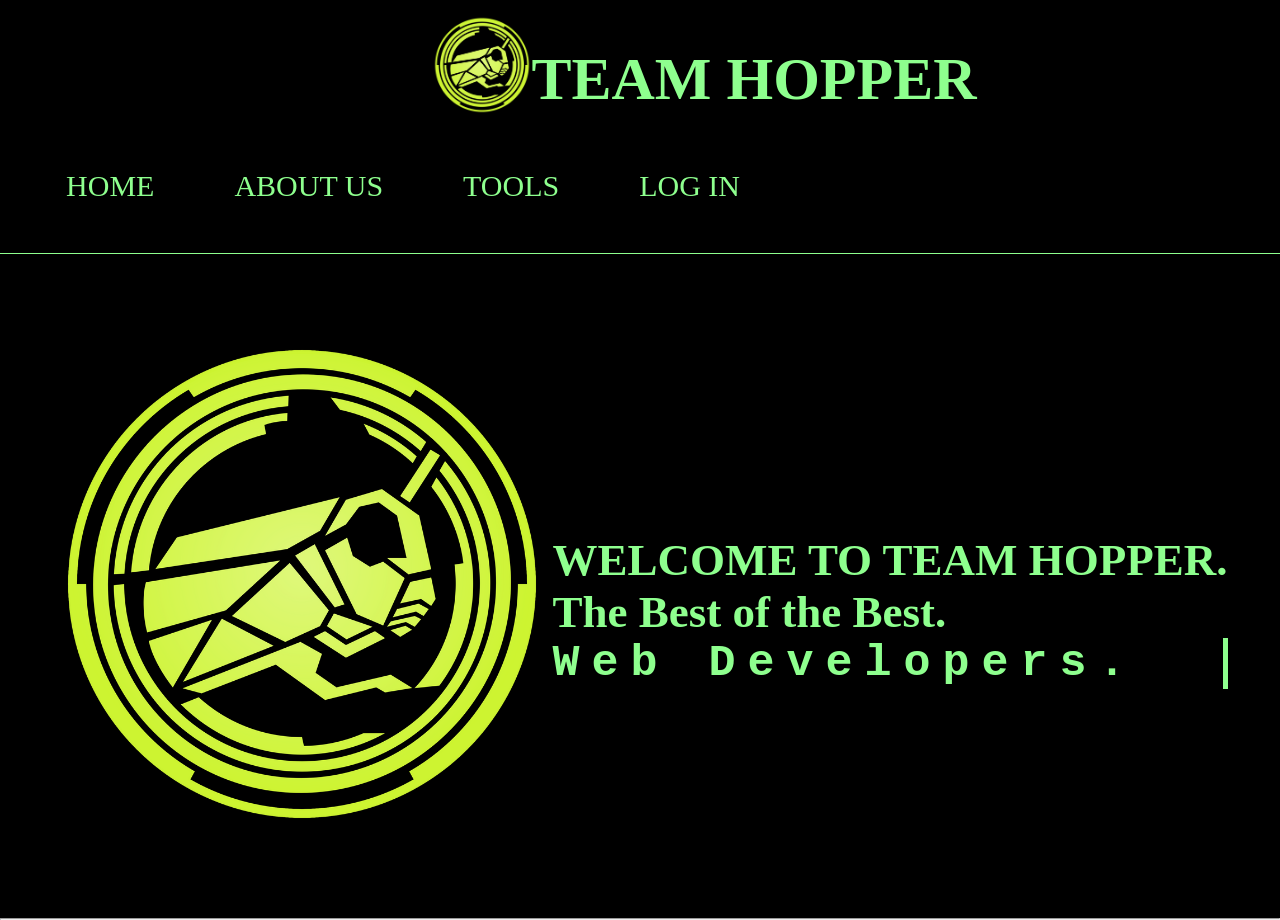
<file: index.html>
<!DOCTYPE html>
<html lang="en">
<head>
    <meta charset="UTF-8">
    <meta name="viewport" content="width=device-width, initial-scale=1.0">
    <title>HOME</title>
    <link rel="stylesheet" href="home.css">
    <link rel="icon" type="img/png" href="hooper.png">
    
</head>
<body>
    <div>

        <nav class="navbar">
        
            <div class="con-header">
            <div>
                <img src="hooper.png" class="header-logo">
            </div>
            
            <header>
                <h1 style=" font-family: cursive;  font-size: 60px; color: #8eff8e;">TEAM HOPPER</h1>
            </header>
            </div>
    <div class="con-select">
        <ul class="main-select">
        <li><a href="index.html">HOME</a></li>
            <li><a href="team.html">ABOUT US</a></li>
            <li><a href="TOOLS.html">TOOLS</a></li>
            <li><a href="" onclick="alert('Log in is under maintenance')">LOG IN</a></li>
            </ul>
        </div>
        
    </nav>
    </div>
    

    <div class="con-img-desc">
        <div class="con-img">
            <img src="hooper.png" class="logo">
        </div>
        <h3 class="h3">
            <p>WELCOME TO TEAM HOPPER.</p>
            <P>The Best of the Best.</P>
            <p class="typing">Web Developers.</p>
        </h3>
        
    </div>

<hr style="background: #00ff00;">
       
</body>
</html>
</file>
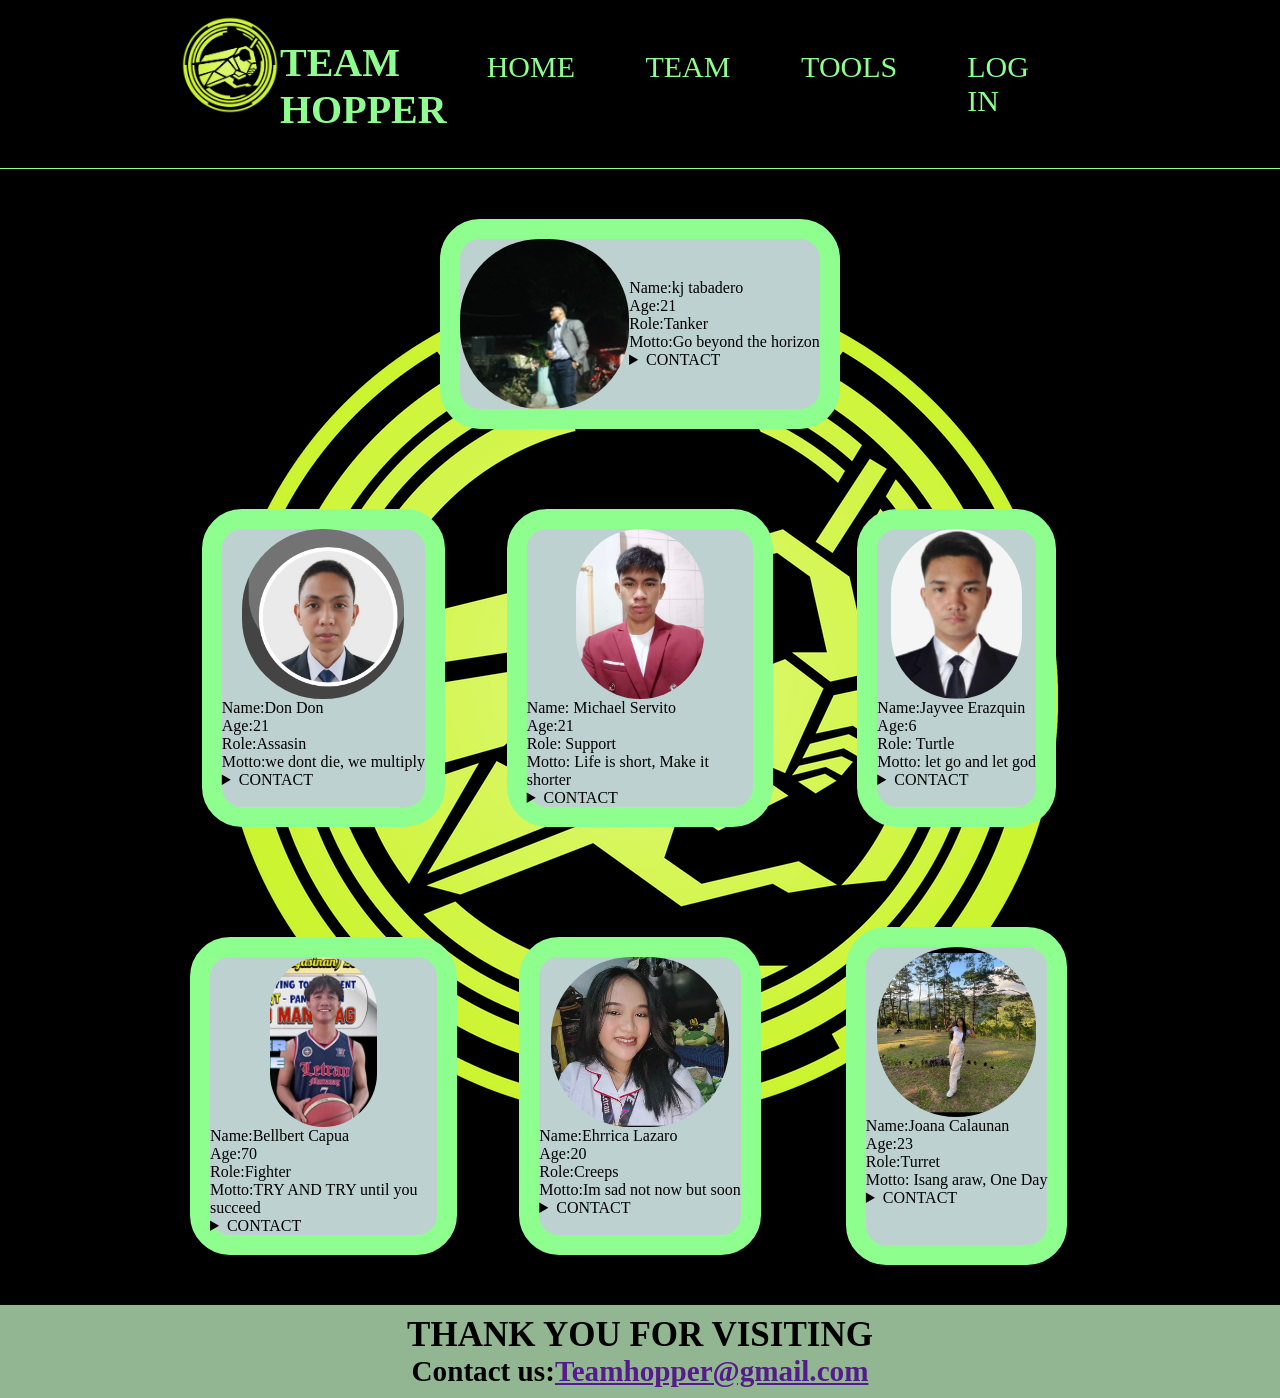
<file: team.html>
<!DOCTYPE html>
<html lang="en">
<head>
    <meta charset="UTF-8">
    <meta name="viewport" content="width=device-width, initial-scale=1.0">
    <title>TEAM PORTFOLIO</title>
    <link rel="stylesheet" href="team.css">
    <link rel="icon" type="img/png" href="hooper.png">
    
</head>
<body>
    <div>
        <nav class="navbar">
        
            <div class="con-header">
                <div>
                    <img src="hooper.png" class="header-logo">
                </div>
            
                <header>
                    <h1 style="  font-family: cursive;  font-size: 40px; color: #8eff8e;">TEAM HOPPER</h1>
                </header>
            </div>
           

    <div class="con-select">
        <ul class="main-select">
            <li><a href="index.html">HOME</a></li>
            <li><a href="team.html">TEAM</a></li>
            <li><a href="TOOLS.html">TOOLS</a></li>
            <li><a href="" onclick="alert('Log in is under maintenance')">LOG IN</a></li>
         </ul>
    </div>
    </div>
  

        <div class="leader">
            <div class="con-kj">
            <img src="kj.jpg" class="kj-img" >
             </div>

            <div> 
            <p>Name:kj tabadero</p>
            <p>Age:21</p>
            <p>Role:Tanker</p>
            <p>Motto:Go beyond the horizon</p>

             <details >
                <summary>CONTACT</summary>
                <a href="https://www.facebook.com/"><img src="fblogo.png" style="height: 50px; border-radius: 15px;"></a>
                <a href="https://www.instagram.com/"><img src="iglogo.jpeg" style="height: 50px; border-radius: 15px;"></a>
                <a href="https://x.com/"><img src="twitterlogo.png" style="height: 50px; border-radius: 15px;"></a>
            </details>
            </div>
            
       
        
        </div>



    <div class="container">

         <div class="mem1">

            <div class="con-don">
                <img src="don.jpg" class="don-img" >
            </div>
        

            <div> 
            <p>Name:Don Don</p>
            <p>Age:21</p>
            <p>Role:Assasin</p>
            <p>Motto:we dont die, we multiply</p>

              <details >
                <summary>CONTACT</summary>
                <a href="https://www.facebook.com/"><img src="fblogo.png" style="height: 50px; border-radius: 15px;"></a>
                <a href="https://www.instagram.com/"><img src="iglogo.jpeg" style="height: 50px; border-radius: 15px;"></a>
                <a href="https://x.com/"><img src="twitterlogo.png" style="height: 50px; border-radius: 15px;"></a>
            </details>
            </div>
             
            </div>

             
            
            

            
          

           


        <div class="mem2">
            <div class="con-mike">
                <img src="mike.jpeg" class="mike-img" >
            </div>
            <div> 
            <p>Name: Michael Servito</p>
            <p>Age:21</p>
            <p>Role: Support</p>
            <p>Motto: Life is short, Make it shorter</p>

              <details >
                <summary>CONTACT</summary>
                <a href="https://www.facebook.com/"><img src="fblogo.png" style="height: 50px; border-radius: 15px;"></a>
                <a href="https://www.instagram.com/"><img src="iglogo.jpeg" style="height: 50px; border-radius: 15px;"></a>
                <a href="https://x.com/"><img src="twitterlogo.png" style="height: 50px; border-radius: 15px;"></a>
            </details>
            </div>
        </div>



        <div class="mem3">
                <div class="con-jayve">
                    <img src="jayve.jpeg" class="jayve-img" >
                </div>
            <div> 
            <p>Name:Jayvee Erazquin</p>
            <p>Age:6</p>
            <p>Role: Turtle</p>
            <p>Motto: let go and let god</p>

              <details >
                <summary>CONTACT</summary>
                <a href="https://www.facebook.com/"><img src="fblogo.png" style="height: 50px; border-radius: 15px;"></a>
                <a href="https://www.instagram.com/"><img src="iglogo.jpeg" style="height: 50px; border-radius: 15px;"></a>
                <a href="https://x.com/"><img src="twitterlogo.png" style="height: 50px; border-radius: 15px;"></a>
            </details>
            </div>
        </div>



        <div class="mem4">
                <div class="con-belbert">
                    <img src="belbert.jpg" class="belbert-img" >
                </div>
            <div> 
            <p>Name:Bellbert Capua</p>
            <p>Age:70</p>
            <p>Role:Fighter</p>
            <p>Motto:TRY AND TRY until you succeed</p>

              <details >
                <summary>CONTACT</summary>
                <a href="https://www.facebook.com/"><img src="fblogo.png" style="height: 50px; border-radius: 15px;"></a>
                <a href="https://www.instagram.com/"><img src="iglogo.jpeg" style="height: 50px; border-radius: 15px;"></a>
                <a href="https://x.com/"><img src="twitterlogo.png" style="height: 50px; border-radius: 15px;"></a>
            </details>
            </div>
        </div>




        <div class="mem5">
                <div class="con-lazaro">
                    <img src="lazaro.jpeg" class="lazaro-img" >
                </div>
                <div> 
                <p>Name:Ehrrica Lazaro</p>
                <p>Age:20</p>
                <p>Role:Creeps</p>
                <p>Motto:Im sad not now but soon</p>

                <details >
                <summary>CONTACT</summary>
                <a href="https://www.facebook.com/"><img src="fblogo.png" style="height: 50px; border-radius: 15px;"></a>
                <a href="https://www.instagram.com/"><img src="iglogo.jpeg" style="height: 50px; border-radius: 15px;"></a>
                <a href="https://x.com/"><img src="twitterlogo.png" style="height: 50px; border-radius: 15px;"></a>
            </details>
            </div>
         </div>




         <div class="mem6">
            <div class="con-joana">
                <img src="joana.jpg" class="joana-img" >
            </div>

            
            <div> 
            <p>Name:Joana  Calaunan</p>
            <p>Age:23</p>
            <p>Role:Turret</p>
            <p>Motto: Isang araw, One Day</p>
               <details >
                <summary>CONTACT</summary>
                <a href="https://www.facebook.com/"><img src="fblogo.png" style="height: 50px; border-radius: 15px;"></a>
                <a href="https://www.instagram.com/"><img src="iglogo.jpeg" style="height: 50px; border-radius: 15px;"></a>
                <a href="https://x.com/"><img src="twitterlogo.png" style="height: 50px; border-radius: 15px;"></a>
            </details>
            </div>
            </div>
            
    </div>


<footer class="footer">THANK YOU FOR VISITING
    <small>
        <p>
           Contact us:<a href="">Teamhopper@gmail.com</a>
        </p>
    </small>
</footer>

</body>
</html>
</file>
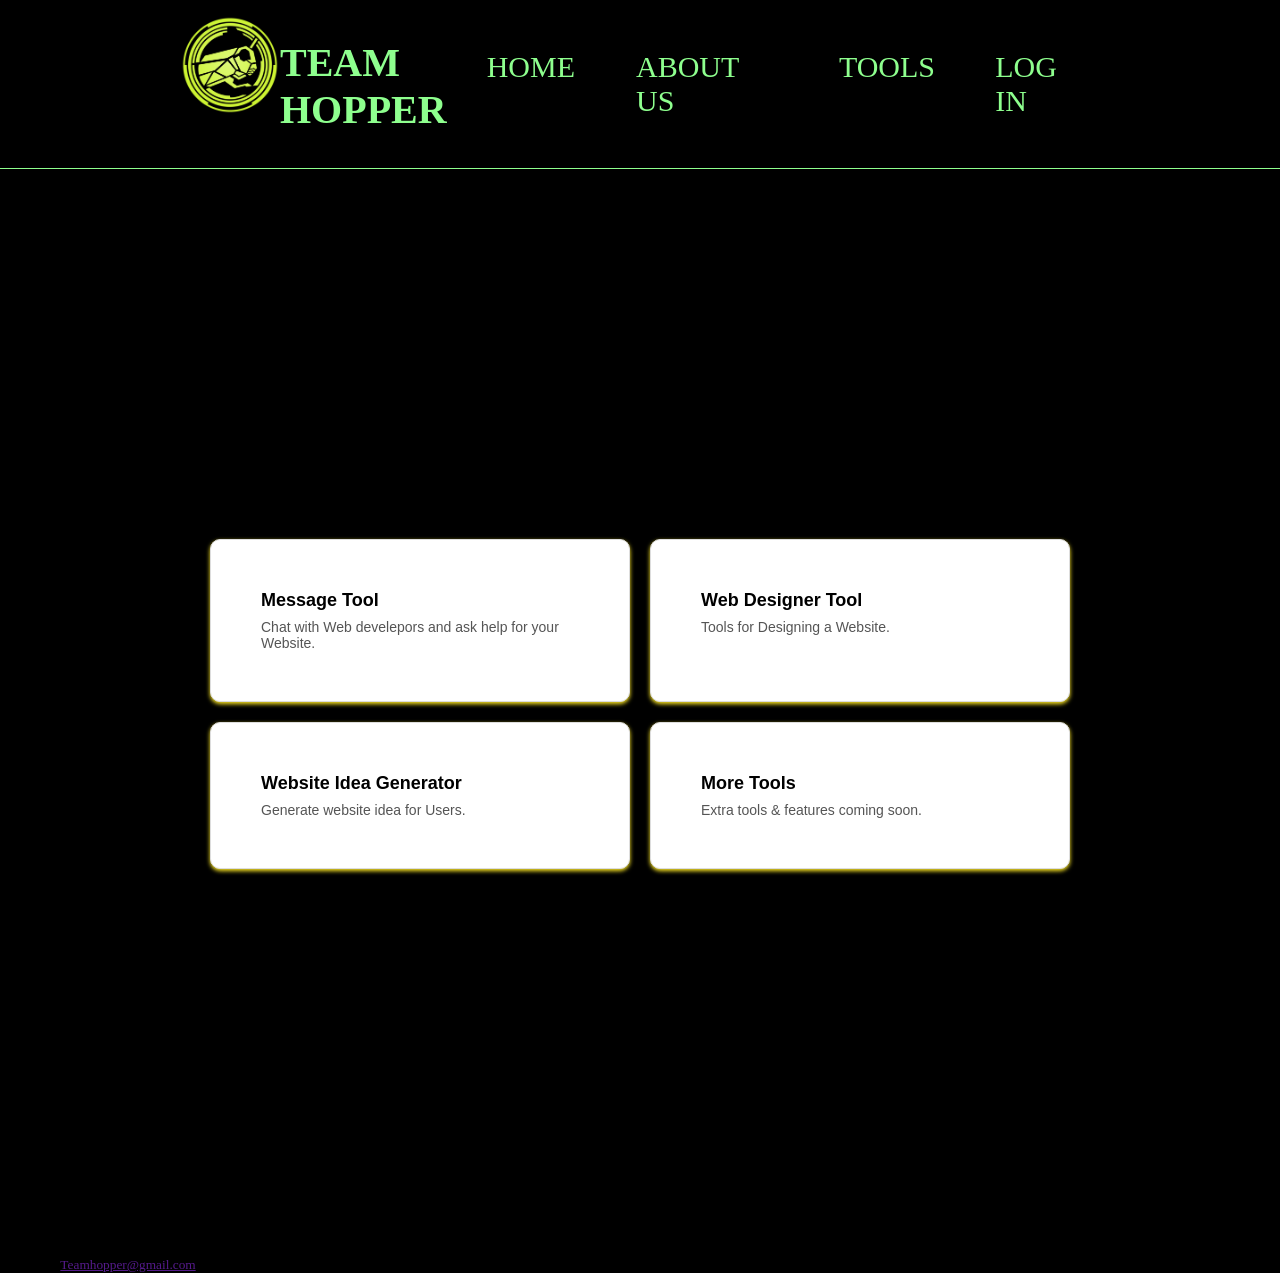
<file: TOOLS.html>
<!DOCTYPE html>
<html lang="en">
<head>
    <meta charset="UTF-8">
    <meta name="viewport" content="width=device-width, initial-scale=1.0">
    <title>TOOLS</title>
    <link rel="stylesheet" href="tools.css">
    <link rel="icon" type="img/png" href="hooper.png">
</head>
<body>
    <div>

        <nav class="navbar">
        
            <div class="con-header">
            <div>
                <img src="hooper.png" class="header-logo">
            </div>
            
            <header>
                <h1 style="  font-family: cursive;  font-size: 40px; color: #8eff8e;">TEAM HOPPER</h1>
            </header>
            </div>
    <div class="con-select">
        <ul class="main-select">
        <li><a href="index.html">HOME</a></li>
            <li><a href="team.html">ABOUT US</a></li>
            <li><a href="TOOLS.html">TOOLS</a></li>
            <li><a href="" onclick="alert('Log in is under maintenance')">LOG IN</a></li>
            </ul>
        </div>
        
    </nav>
    </div>
    

  

<div class="tools-grid">
    <div class="tool-card" onclick="alert('Message Tool Coming Soon!')">
        <div class="tool-title">Message Tool</div>
        <div class="tool-desc">Chat with Web develepors and ask help for your Website.</div>
    </div>

    <div class="tool-card" onclick="alert(' Designer Tool Coming Soon!')">
        <div class="tool-title">Web Designer Tool</div>
        <div class="tool-desc">Tools for Designing a Website.</div>
    </div>

    <div class="tool-card" onclick="alert('Website Idea Generator Coming Soon!')">
        <div class="tool-title">Website Idea Generator</div>
        <div class="tool-desc">Generate website idea for Users.</div>
    </div>

    <div class="tool-card" onclick="alert('More Tools Coming Soon!')">
        <div class="tool-title">More Tools</div>
        <div class="tool-desc">Extra tools & features coming soon.</div>
    </div>
</div>

<footer class="footer">THANK YOU FOR VISITING
    <small>
        <p>
           Contact us:<a href="">Teamhopper@gmail.com</a>
        </p>
    </small>
</footer>

</body>
</html>
</file>
<file: home.css>
*{
    margin: 0;
    padding: 0;
    box-sizing: border-box;
}

body{
    font-family: 'Times New Roman', Times, serif;
   
    background-color: black;
    
    
}


.con-select{
   margin: 10px auto;
   
   margin-right: 500px;
}

.main-select{
    display: flex;
}

.navbar{
    display: flex;
    border-bottom:1px solid #8eff8e;
    display: flex;
    justify-content: center;
    flex-wrap: wrap;

}

.navbar li{
    list-style-type: none;
    overflow: hidden;
    

    
}

.navbar a{
    text-decoration: none;
    padding: 40px;
    float: left;
    display: flex;
    color: black;
    font-size: 30px;
    color: #8eff8e;
}


.navbar li:hover{
    animation: zoom .6s forwards;

}

@keyframes zoom{
    100%{transform: scale(1.5,1.5);}
}



.navbar a:hover{
    background:linear-gradient(rgb(230, 255, 8),green) ;
}
.con-HS{
    display: flex;
}


header{
    margin-top: 24px;
}

.con-header{
   margin-left: 10%;
   margin-top: 15px;
   display: flex;
   align-items: center;
}

.header-logo{
    height: 100px;
    animation: rotate 2s infinite linear;
}

@keyframes rotate{
    100%{transform: rotateZ(360deg);}
}


.con-img-desc{
   margin: 80px auto;
   max-width: 1200px;
justify-content: center;
   display: flex; 
   flex-wrap: wrap;
   
}

.logo{
    max-width: auto ;
    height: 500px;
    animation: rotate 3s linear;


}

@keyframes rotate{
    100%{
        transform: rotateZ(360deg);
    }
}

h3{
    margin-top: 200px;
    color: #8eff8e;
    max-width:100%;
    font-size: 45px;
    align-items: center;
}

.typing{
    
    
   
    color: #8eff8e;
    letter-spacing: 12px;
    width: 100%;
    border-right: 5px solid #8eff8e;
    overflow: hidden;
    font-family: monospace;
    white-space: nowrap;
    animation: 
    typing 2s steps(16) infinite alternate ,
  
    cursor .4s infinite;
}


@keyframes typing{

    0%,10%{
        width: 0;
    }

   60%,100%{
        width: 100%;
    }
   

}

@keyframes cursor{
    50%{border-color: transparent;}
}
</file>
<file: team.css>
*{
    margin: 0;
    padding: 0;
    box-sizing: border-box;
}

body{
    font-family: 'Times New Roman', Times, serif;
    background-image: url(hooper.png);
    background-repeat: no-repeat;
    background-position: center;
    background-size: auto;
    background-color: black;
    
    
}



.con-select{
   margin: 10px auto;
   
   margin-right: 500px;
}

.main-select{
    display: flex;
}

.navbar{
    display: flex;
    border-bottom:1px solid #8eff8e;
    display: flex;

}

.navbar li{
    list-style-type: none;
    overflow: hidden;
    

    
}

.navbar a{
    text-decoration: none;
    padding: 40px;
    float: left;
    display: flex;
    color: black;
    font-size: 30px;
    color: #8eff8e;
}


.navbar li:hover{
    animation: zoom .6s forwards;

}

@keyframes zoom{
    100%{transform: scale(1.5,);}
}


.navbar a:hover{
    background:linear-gradient(rgb(230, 255, 8),green);
}

.con-HS{
    display: flex;
}


header{
    margin-top: 24px;
}

.con-header{
   margin-left: 180px;
   margin-top: 15px;
   display: flex;
}

.header-logo{
    height: 100px;
    animation: rotate 2s infinite linear;
}

@keyframes rotate{
    100%{transform: rotateZ(360deg);}
}


.con-img-desc{
   margin: 80px auto;
   max-width: 1200px;
 
   display: flex; 
}




.leader{
    background-color: #bed1d1;
    display: flex;
    justify-content: center;
    align-items: center;
    margin: 50px auto;
    max-width: 400px;
    border-radius: 40px;
    border: 20px solid #8eff8e;
}

.con-kj{
     display: flex;
    justify-content: center;
    align-items: center;
}


.kj-img{
    height: 170px;
    border-radius: 80px;
    

}


.leader:hover{
    animation: zoom .6s forwards;

}

@keyframes zoom{
    100%{transform: scale(2,2);}
}



.container{
    margin: 20px auto;
    width:90%;
    max-width:900px;
    display: grid;
    grid-template-columns: repeat(auto-fill,minmax(250px,1fr));
    gap: 50px;
    
   
}


.mem1{
    background-color: #bed1d1;  
    border-radius: 40px;
    border: 20px solid #8eff8e;
    margin: 30px auto;
    
}

.con-don{
     display: flex;
    justify-content: center;
    align-items: center;
}


.don-img{
    height: 170px;
    border-radius: 80px;
    

}


.mem1:hover{
    animation: zoom .6s forwards;

}

@keyframes zoom{
    100%{transform: scale(2,2);}
}


.mem2{
    background-color: rgb(190, 209, 209);
    border-radius: 40px;
     border: 20px solid #8eff8e;
     margin: 30px auto;
   
}

.con-mike{
     display: flex;
    justify-content: center;
    align-items: center;
}


.mike-img{
    height: 170px;
     border-radius: 80px;

}

.mem2:hover{
    animation: zoom .6s forwards;

}

@keyframes zoom{
    100%{transform: scale(2,2);}
}

.mem3{
    background-color: rgb(190, 209, 209);
    border-radius: 40px;
     border: 20px solid #8eff8e;
     margin: 30px auto;
}

.con-jayve{
     display: flex;
    justify-content: center;
    align-items: center;
}

.jayve-img{
    height: 170px;
    border-radius: 80px;

}


.mem3:hover{
    animation: zoom .6s forwards;

}

@keyframes zoom{
    100%{transform: scale(2,2);}
}

.mem4{
    background-color: rgb(190, 209, 209);
    border-radius: 40px;
     border: 20px solid #8eff8e;
     margin: 30px auto;
}

.con-belbert{
     display: flex;
    justify-content: center;
    align-items: center;
}

.belbert-img{
    height: 170px;
    border-radius: 80px;

}


.mem4:hover{
    animation: zoom .6s forwards;

}

@keyframes zoom{
    100%{transform: scale(2,2);}
}



.mem5{
    background-color: rgb(190, 209, 209);
    border-radius: 40px;
     border: 20px solid #8eff8e;
     margin: 30px auto;
}

.con-lazaro{
     display: flex;
    justify-content: center;
    align-items: center;
}

.lazaro-img{
    height: 170px;
     border-radius: 80px;

}


.mem5:hover{
    animation: zoom .6s forwards;

}

@keyframes zoom{
    100%{transform: scale(2,2);}
}

.mem6{
    background-color: rgb(190, 209, 209);
    border-radius: 40px;
    border: 20px solid #8eff8e;
    margin: 20px auto;
}


.con-joana{
    display: flex;
    justify-content: center;
    align-items: center;

}

.joana-img{
    height: 170px;
    border-radius: 80px;

}


.mem6:hover{
    animation: zoom .6s forwards;

}

@keyframes zoom{
    100%{transform: scale(2,2);}
}

.footer{
    background-color: #92b692;
    font-size: 35px;
    font-weight: bolder;
    padding: 10px;
    width: 100%;
    bottom: 0;
    
    text-align:center ;
}
</file>
<file: tools.css>
*{
    margin: 0;
    padding: 0;
    box-sizing: border-box;
}

body{
    font-family: 'Times New Roman', Times, serif;
   
    background-color: black;
    
    
}


.con-select{
   margin: 10px auto;
   
   margin-right: 500px;
}

.main-select{
    display: flex;
}

.navbar{
    display: flex;
    border-bottom:1px solid #8eff8e;
    display: flex;

}

.navbar li{
    list-style-type: none;
    overflow: hidden;
    

    
}

.navbar a{
    text-decoration: none;
    padding: 40px;
    float: left;
    display: flex;
    color: black;
    font-size: 30px;
    color: #8eff8e;
}


.navbar li:hover{
    animation: zoom .6s forwards;

}

@keyframes zoom{
    100%{transform: scale(1.5,1.5);}
}

.navbar a:hover{
    background:linear-gradient(rgb(230, 255, 8),green);
}
.con-HS{
    display: flex;
}


header{
    margin-top: 24px;
}

.con-header{
   margin-left: 180px;
   margin-top: 15px;
   display: flex;
}

.header-logo{
    height: 100px;
    animation: rotate 2s infinite linear;
}

@keyframes rotate{
    100%{transform: rotateZ(360deg);}
}




 .tools-grid {
        
        display: grid;
        grid-template-columns: repeat(auto-fit, minmax(280px, 1fr));
        gap: 20px;
        padding: 20px;
        max-width: 900px;
        margin: 350px auto;
        font-family: Arial, sans-serif;
    }

    .tool-card {
        background: #ffffff;
        border: 1px solid #ddd;
        border-radius: 10px;
        padding: 50px;
        cursor: pointer;
        transition: 0.2s;
        box-shadow: 0 2px 4px rgb(255, 233, 37);
    }


    .tool-card:hover {
        background: #f2f2f2;
        box-shadow: 0 3px 6px rgba(179, 164, 32, 0.1);
        animation: zoom .6s forwards;
    }


    @keyframes zoom {
        100%{
            transform: scale(1.5,1.5);
        }
        
    }

    .tool-title {
        font-size: 18px;
        font-weight: bold;
        margin-bottom: 8px;
    }

    .tool-desc {
        font-size: 14px;
        color: #555;
    }
</file>
